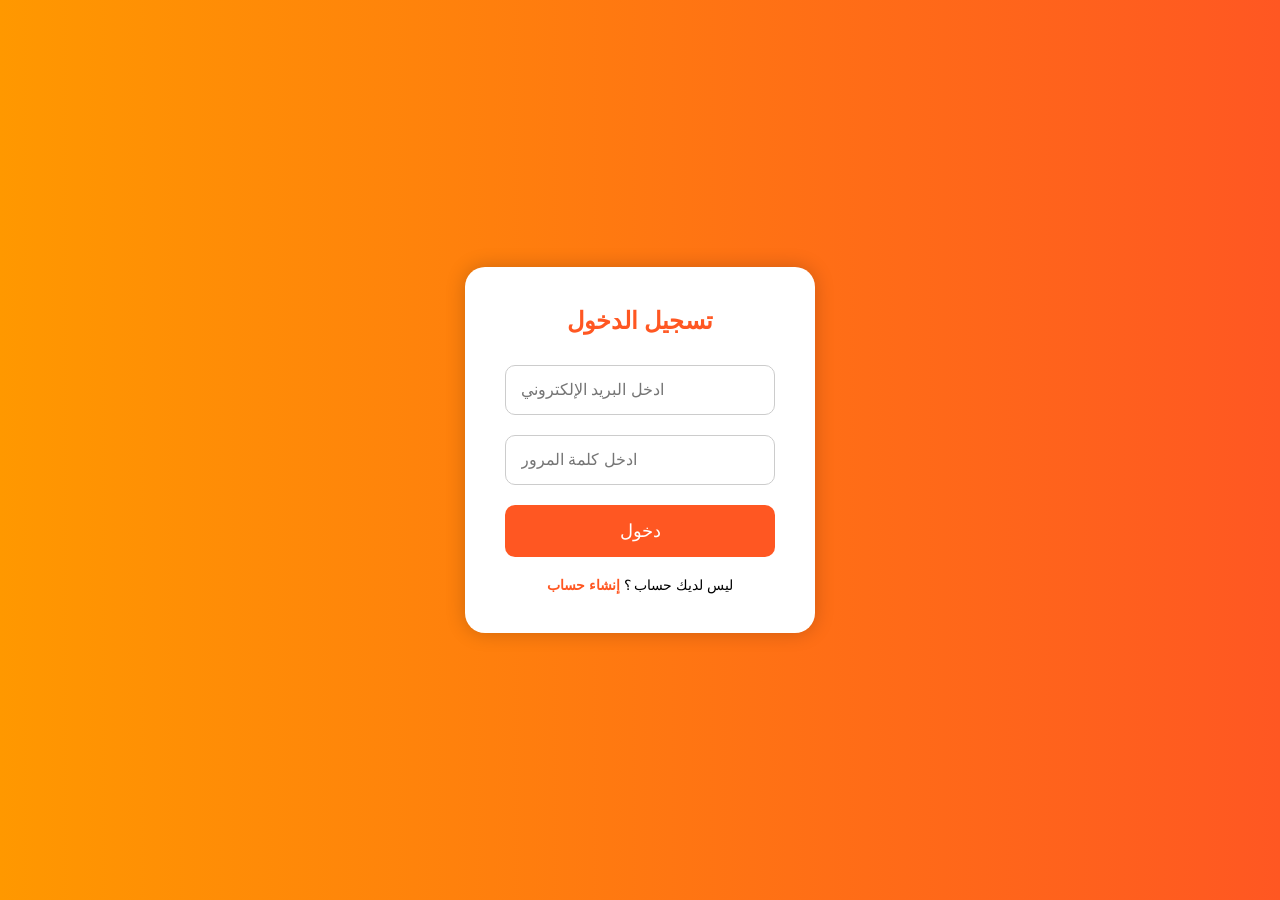
<file: index.html>
<!doctype html>
<html lang="ar">
  <head>
    <meta charset="UTF-8" />
    <meta name="viewport" content="width=device-width, initial-scale=1.0" />

    <title>Login</title>
    <link rel="stylesheet" href="login/login.css" />
  </head>

  <body>
    <div class="login-box">
      <h2>تسجيل الدخول</h2>

      <form>
        <div class="input-box">
          <input type="email" placeholder="ادخل البريد الإلكتروني" />
        </div>

        <div class="input-box">
          <input type="password" placeholder="ادخل كلمة المرور" />
        </div>
        <button type="submit">دخول</button>
      </form>

      <div class="text">
        ليس لديك حساب ؟
        <a href="/regest/index.html"> إنشاء حساب </a>
      </div>
    </div>
    <script>
      let form = document.querySelector("form");

      form.addEventListener("submit", function (e) {
        e.preventDefault();

        let email = document.querySelector('input[type="email"]').value;

        let password = document.querySelector('input[type="password"]').value;

        let savedEmail = localStorage.getItem("email");
        let savedPassword = localStorage.getItem("password");
        let role = localStorage.getItem("role");

        if (email === "" || password === "") {
          alert("من فضلك املأ جميع الحقول");
        } else if (email === savedEmail && password === savedPassword) {
          alert("تم تسجيل الدخول بنجاح ");

          // لو عميل
          if (role === "client") {
            window.location.href = "/main/index.html";
          }

          // لو صنايعي
          else if (role === "worker") {
            window.location.href = "/worker/index.html";
          }
        } else {
          alert("الإيميل أو الباسورد غير صحيح");
        }
      });
    </script>
  </body>
</html>
</file>
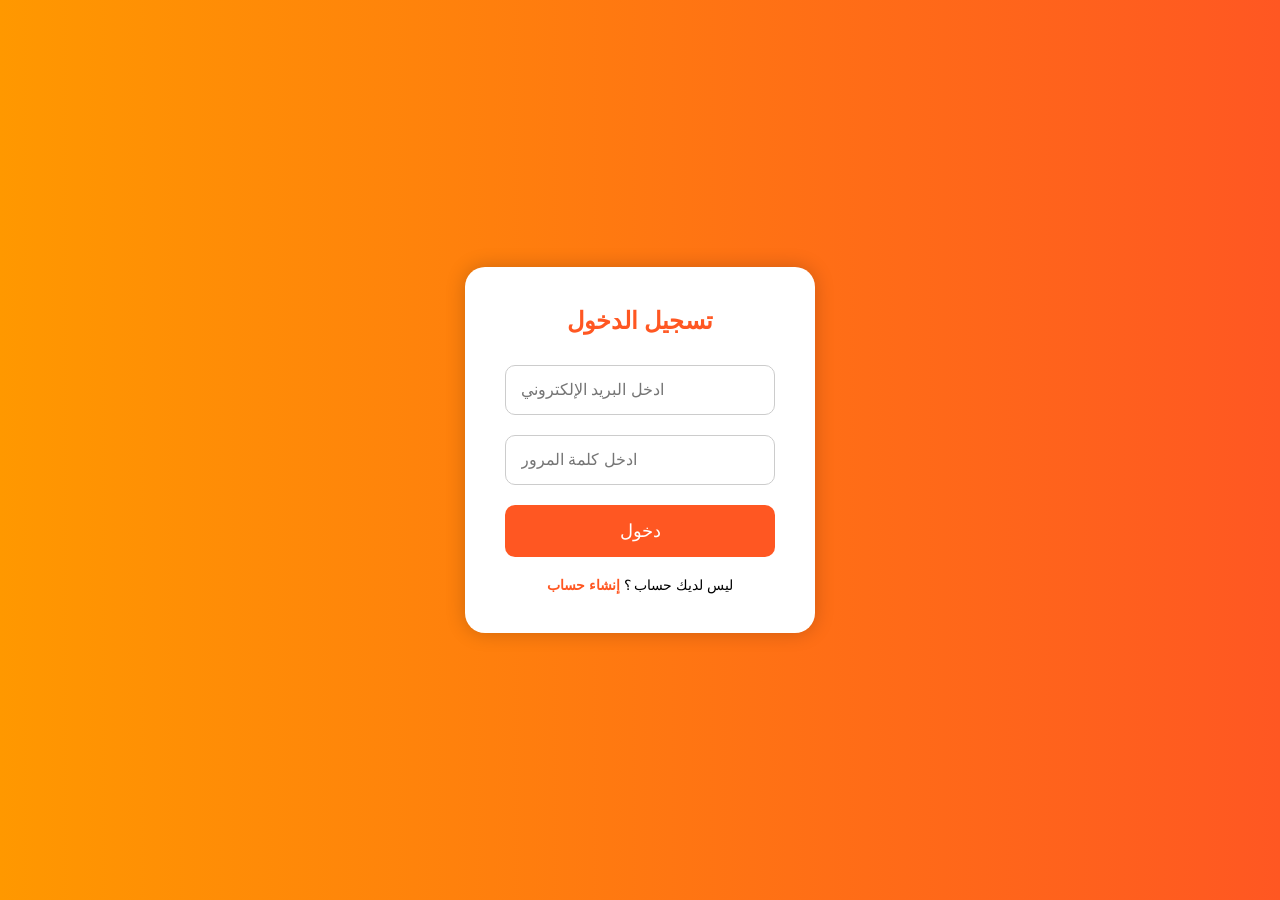
<file: login/index.html>
<!doctype html>
<html lang="ar">
  <head>
    <meta charset="UTF-8" />
    <meta name="viewport" content="width=device-width, initial-scale=1.0" />

    <title>Login</title>
    <link rel="stylesheet" href="login.css" />
  </head>

  <body>
    <div class="login-box">
      <h2>تسجيل الدخول</h2>

      <form>
        <div class="input-box">
          <input type="email" placeholder="ادخل البريد الإلكتروني" />
        </div>

        <div class="input-box">
          <input type="password" placeholder="ادخل كلمة المرور" />
        </div>
        <button type="submit">دخول</button>
      </form>

      <div class="text">
        ليس لديك حساب ؟
        <a href="/regest/index.html"> إنشاء حساب </a>
      </div>
    </div>
    <script>
      let form = document.querySelector("form");

      form.addEventListener("submit", function (e) {
        e.preventDefault();

        let email = document.querySelector('input[type="email"]').value;

        let password = document.querySelector('input[type="password"]').value;

        let savedEmail = localStorage.getItem("email");
        let savedPassword = localStorage.getItem("password");
        let role = localStorage.getItem("role");

        if (email === "" || password === "") {
          alert("من فضلك املأ جميع الحقول");
        } else if (email === savedEmail && password === savedPassword) {
          alert("تم تسجيل الدخول بنجاح ");

          // لو عميل
          if (role === "client") {
            window.location.href = "/main/index.html";
          }

          // لو صنايعي
          else if (role === "worker") {
            window.location.href = "/worker/index.html";
          }
        } else {
          alert("الإيميل أو الباسورد غير صحيح");
        }
      });
    </script>
  </body>
</html>
</file>
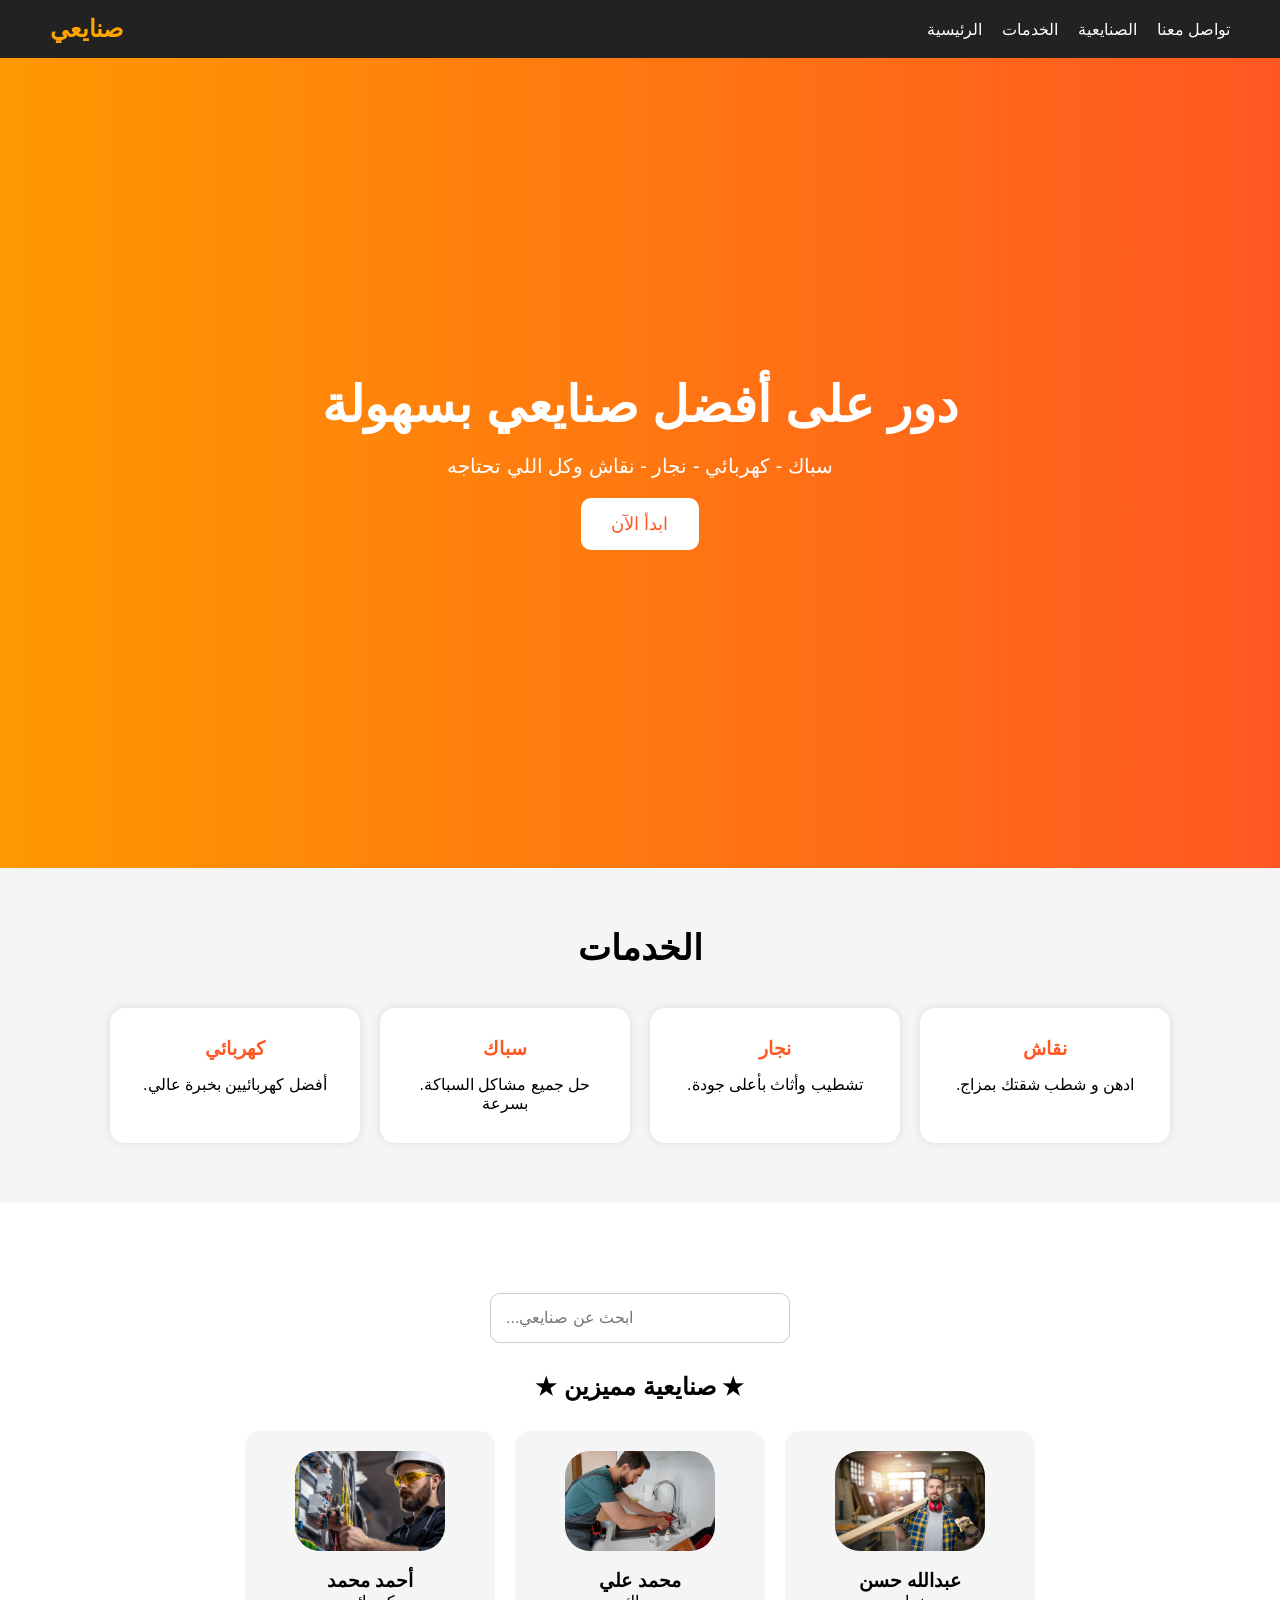
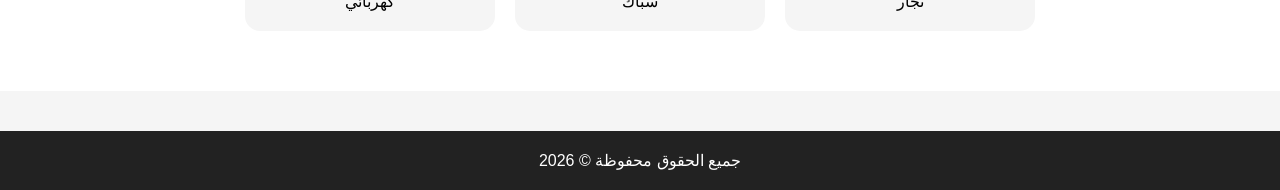
<file: main/index.html>
<!doctype html>
<html lang="ar">
  <head>
    <meta charset="UTF-8" />
    <meta name="viewport" content="width=device-width, initial-scale=1.0" />
    <title>صنايعي</title>
    <link rel="stylesheet" href="style.css" />
  </head>

  <body>
    <!-- Navbar -->

    <nav>
      <h1>صنايعي</h1>

      <ul>
        <li>الرئيسية</li>
        <li>الخدمات</li>
        <li>الصنايعية</li>
        <li>تواصل معنا</li>
      </ul>
    </nav>

    <!-- Hero -->

    <section class="hero">
      <h2>دور على أفضل صنايعي بسهولة</h2>

      <p>سباك - كهربائي - نجار - نقاش وكل اللي تحتاجه</p>

      <button>ابدأ الآن</button>
    </section>

    <!-- Services -->

    <section class="services">
      <h2>الخدمات</h2>

      <div class="cards">
        <div class="card">
          <h3>كهربائي</h3>
          <p>.أفضل كهربائيين بخبرة عالي</p>
        </div>

        <div class="card">
          <h3>سباك</h3>
          <p>.حل جميع مشاكل السباكة بسرعة</p>
        </div>

        <div class="card">
          <h3>نجار</h3>
          <p>.تشطيب وأثاث بأعلى جودة</p>
        </div>

        <div class="card">
          <h3>نقاش</h3>
          <p>.ادهن و شطب شقتك بمزاج</p>
        </div>
      </div>
    </section>

    <!-- Workers -->

    <section class="workers">
      <div class="search-box">
        <input type="text" id="search" placeholder="...ابحث عن صنايعي" />
      </div>
      <h2>&starf; صنايعية مميزين &starf;</h2>

      <div class="worker-container">
        <div class="worker">
          <img src="../images/electrician.webp" alt="" />
          <h3>أحمد محمد</h3>
          <p class="job">كهربائي</p>
        </div>

        <div class="worker">
          <img src="../images//plumber.webp" alt="" />
          <h3>محمد علي</h3>
          <p class="job">سباك</p>
        </div>

        <div class="worker">
          <img src="../images//joiner.webp" alt="" />
          <h3>عبدالله حسن</h3>
          <p class="job">نجار</p>
        </div>
      </div>
    </section>

    <!-- Footer -->

    <footer>
      <p>جميع الحقوق محفوظة © 2026</p>
    </footer>
    <script>
      let searchInput = document.getElementById("search");

      let cards = document.querySelectorAll(".worker");

      searchInput.addEventListener("keyup", function () {
        let searchValue = searchInput.value.toLowerCase();

        cards.forEach(function (card) {
          let job = card.querySelector(".job").textContent.toLowerCase();

          if (job.includes(searchValue)) {
            card.style.display = "";
          } else {
            card.style.display = "none";
          }
        });
      });
    </script>
  </body>
</html>
</file>
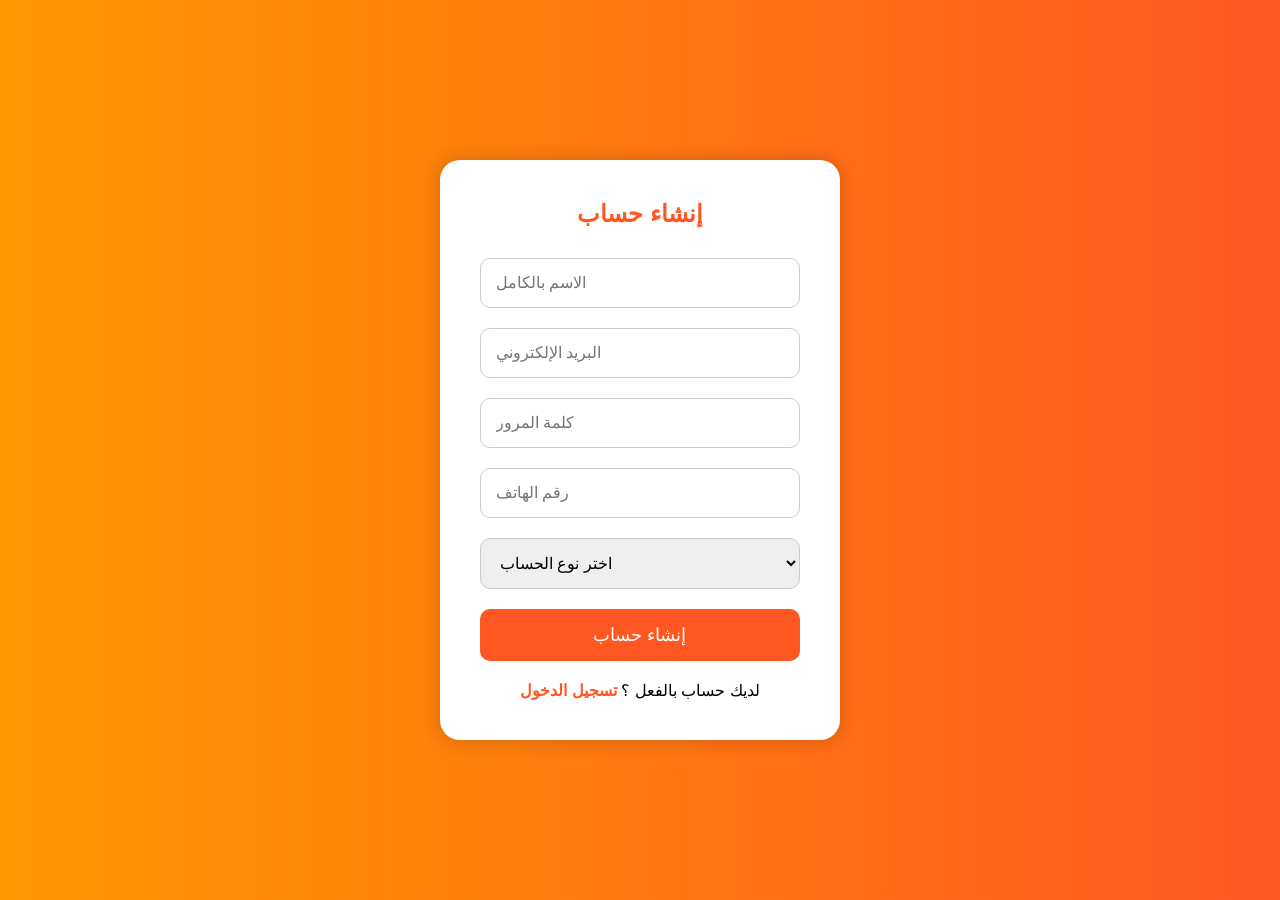
<file: regest/index.html>
<!doctype html>
<html lang="ar">
  <head>
    <meta charset="UTF-8" />
    <meta name="viewport" content="width=device-width, initial-scale=1.0" />

    <title>Register</title>
    <link rel="stylesheet" href="r.css" />
  </head>

  <body>
    <div class="register-box">
      <h2>إنشاء حساب</h2>

      <form id="registerForm">
        <div class="input-box">
          <input type="text" id="name" placeholder="الاسم بالكامل" />
        </div>

        <div class="input-box">
          <input type="email" id="email" placeholder="البريد الإلكتروني" />
        </div>

        <div class="input-box">
          <input type="password" id="password" placeholder="كلمة المرور" />
        </div>

        <div class="input-box">
          <input type="text" id="phone" placeholder="رقم الهاتف" />
        </div>

        <div class="input-box">
          <select id="role">
            <option value="">اختر نوع الحساب</option>

            <option value="client">عميل</option>

            <option value="worker">صنايعي</option>
          </select>
        </div>

        <button type="submit">إنشاء حساب</button>
      </form>

      <div class="text">
        لديك حساب بالفعل ؟
        <a href="/login/index.html"> تسجيل الدخول </a>
      </div>
    </div>

    <script>
      let form = document.getElementById("registerForm");

      form.addEventListener("submit", function (e) {
        e.preventDefault();

        let name = document.getElementById("name").value;
        let email = document.getElementById("email").value;
        let password = document.getElementById("password").value;
        let phone = document.getElementById("phone").value;
        let role = document.getElementById("role").value;

        if (
          name === "" ||
          email === "" ||
          password === "" ||
          phone === "" ||
          role === ""
        ) {
          alert("من فضلك املأ جميع الحقول");
        } else {
          localStorage.setItem("name", name);
          localStorage.setItem("email", email);
          localStorage.setItem("password", password);
          localStorage.setItem("phone", phone);
          localStorage.setItem("role", role);

          alert("تم إنشاء الحساب بنجاح ");

          window.location.href = "../index.html";
        }
      });
    </script>
  </body>
</html>
</file>
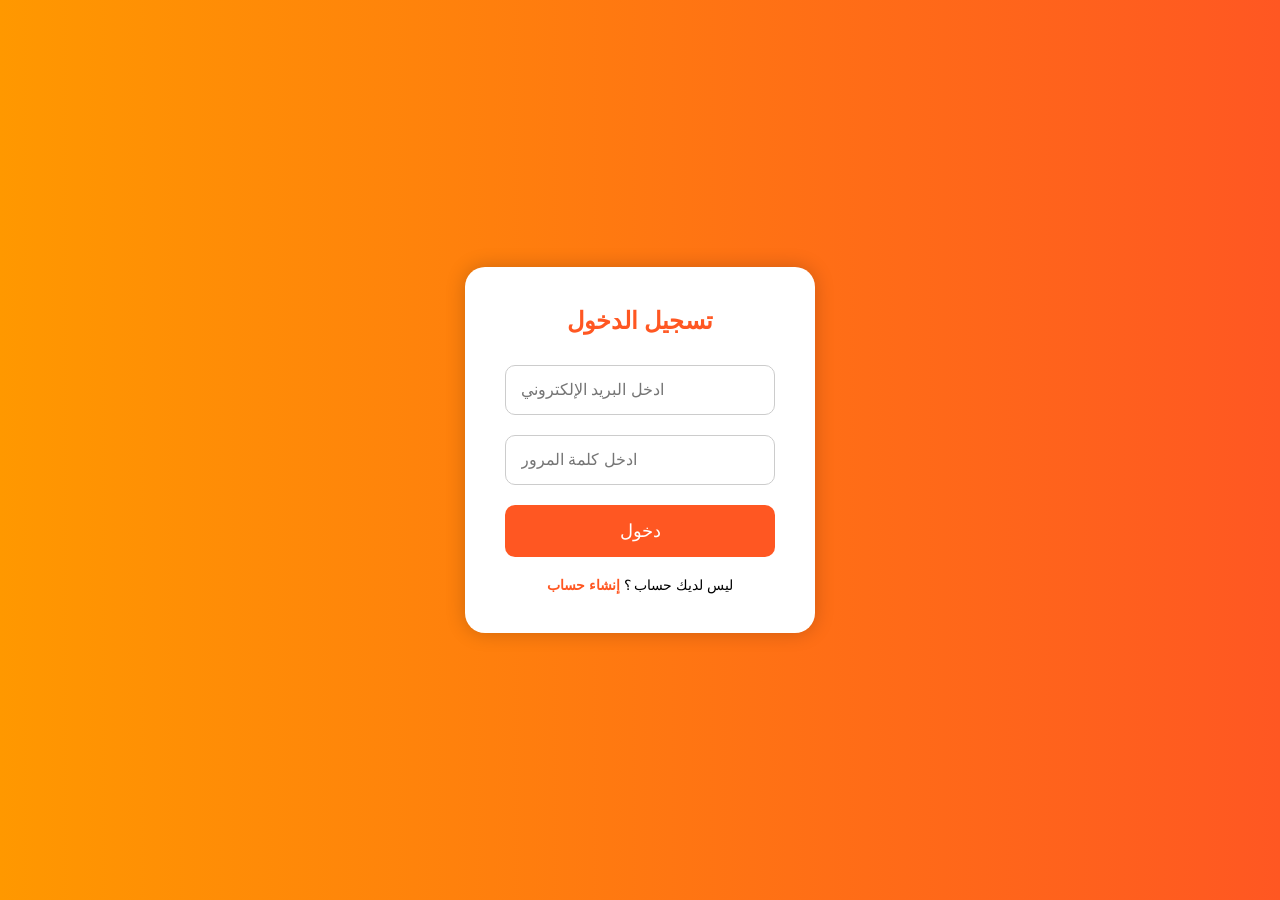
<file: worker/index.html>
<!doctype html>
<html lang="ar">
  <head>
    <meta charset="UTF-8" />
    <meta name="viewport" content="width=device-width, initial-scale=1.0" />

    <title>لوحة الصنايعي</title>
    <link rel="stylesheet" href="w.css" />
  </head>

  <body>
    <!-- Navbar -->

    <nav>
      <h2>صنايعي</h2>

      <button onclick="logout()">تسجيل خروج</button>
    </nav>

    <!-- Header -->

    <section class="header">
      <h1>مرحباً بك يا صنايعي </h1>

      <p>يمكنك إدارة خدماتك وطلباتك من هنا</p>
    </section>

    <!-- Dashboard -->

    <section class="dashboard">
      <div class="card">
        <h3>إضافة خدمة</h3>

        <p>أضف خدمة جديدة للعملاء</p>

        <button>إضافة</button>
      </div>

      <div class="card">
        <h3>تعديل البروفايل</h3>

        <p>قم بتعديل بياناتك الشخصية</p>

        <button>تعديل</button>
      </div>

      <div class="card">
        <h3>الطلبات</h3>

        <p>شاهد طلبات العملاء</p>

        <button>عرض</button>
      </div>

      <div class="card">
        <h3>التقييمات</h3>

        <p>راجع تقييمات العملاء</p>

        <button>مشاهدة</button>
      </div>
    </section>

    <script>
      let role = localStorage.getItem("role");

      if (role !== "worker") {
        alert("غير مسموح لك بالدخول");

        window.location.href = "../index.html";
      }

      function logout() {
        sessionStorage.clear();

        window.location.href = "../index.html";
      }
    </script>
  </body>
</html>
</file>
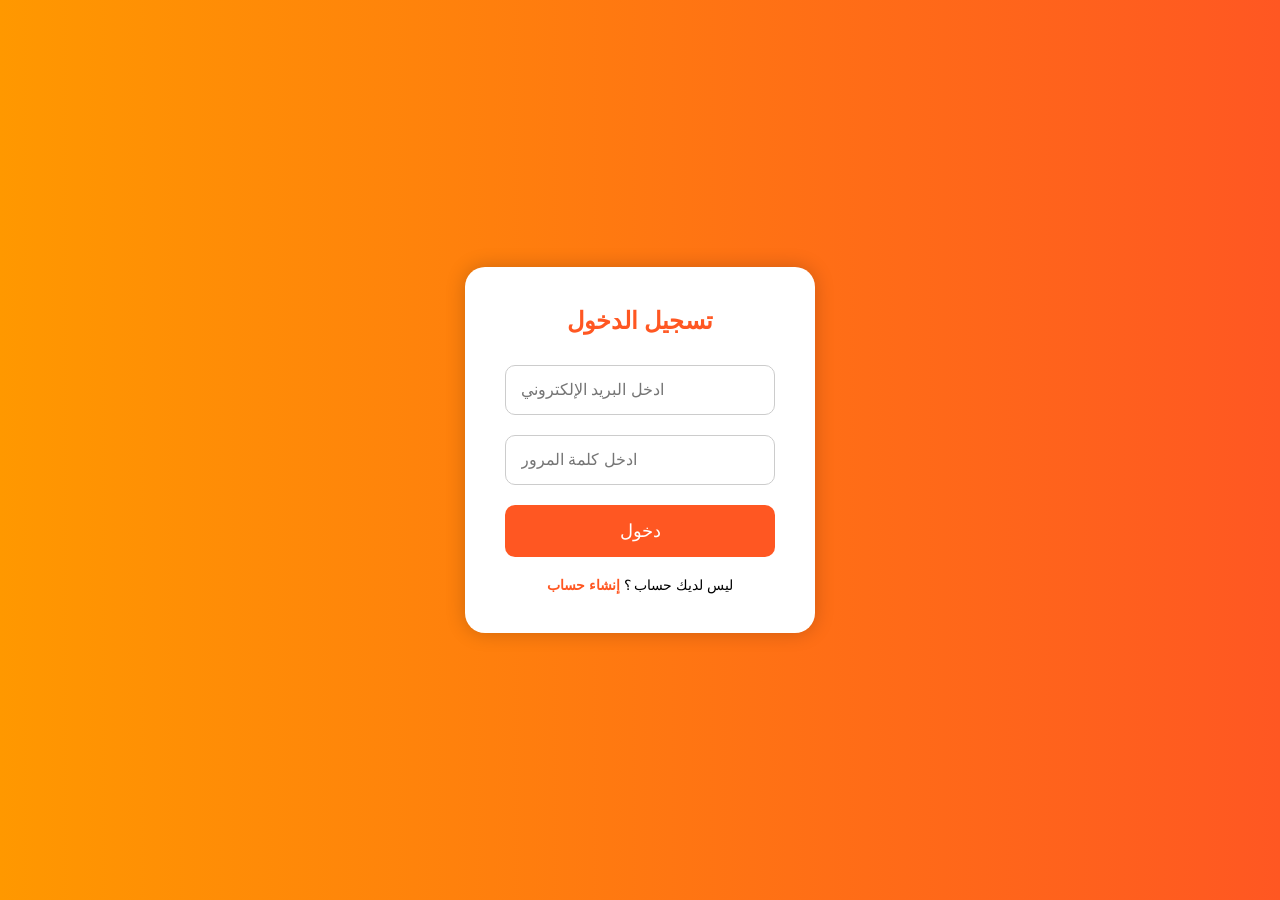
<file: login/login.html>
<!doctype html>
<html lang="ar">
  <head>
    <meta charset="UTF-8" />
    <meta name="viewport" content="width=device-width, initial-scale=1.0" />

    <title>Login</title>
    <link rel="stylesheet" href="login.css" />
  </head>

  <body>
    <div class="login-box">
      <h2>تسجيل الدخول</h2>

      <form>
        <div class="input-box">
          <input type="email" placeholder="ادخل البريد الإلكتروني" />
        </div>

        <div class="input-box">
          <input type="password" placeholder="ادخل كلمة المرور" />
        </div>
        <button type="submit">دخول</button>
      </form>

      <div class="text">
        ليس لديك حساب ؟
        <a href="/regest/r.html"> إنشاء حساب </a>
      </div>
    </div>
    <script>
      let form = document.querySelector("form");

      form.addEventListener("submit", function (e) {
        e.preventDefault();

        let email = document.querySelector('input[type="email"]').value;

        let password = document.querySelector('input[type="password"]').value;

        let savedEmail = localStorage.getItem("email");
        let savedPassword = localStorage.getItem("password");
        let role = localStorage.getItem("role");

        if (email === "" || password === "") {
          alert("من فضلك املأ جميع الحقول");
        } else if (email === savedEmail && password === savedPassword) {
          alert("تم تسجيل الدخول بنجاح ");

          // لو عميل
          if (role === "client") {
            window.location.href = "/main/index.html";
          }

          // لو صنايعي
          else if (role === "worker") {
            window.location.href = "/worker/w.html";
          }
        } else {
          alert("الإيميل أو الباسورد غير صحيح");
        }
      });
    </script>
  </body>
</html>
</file>
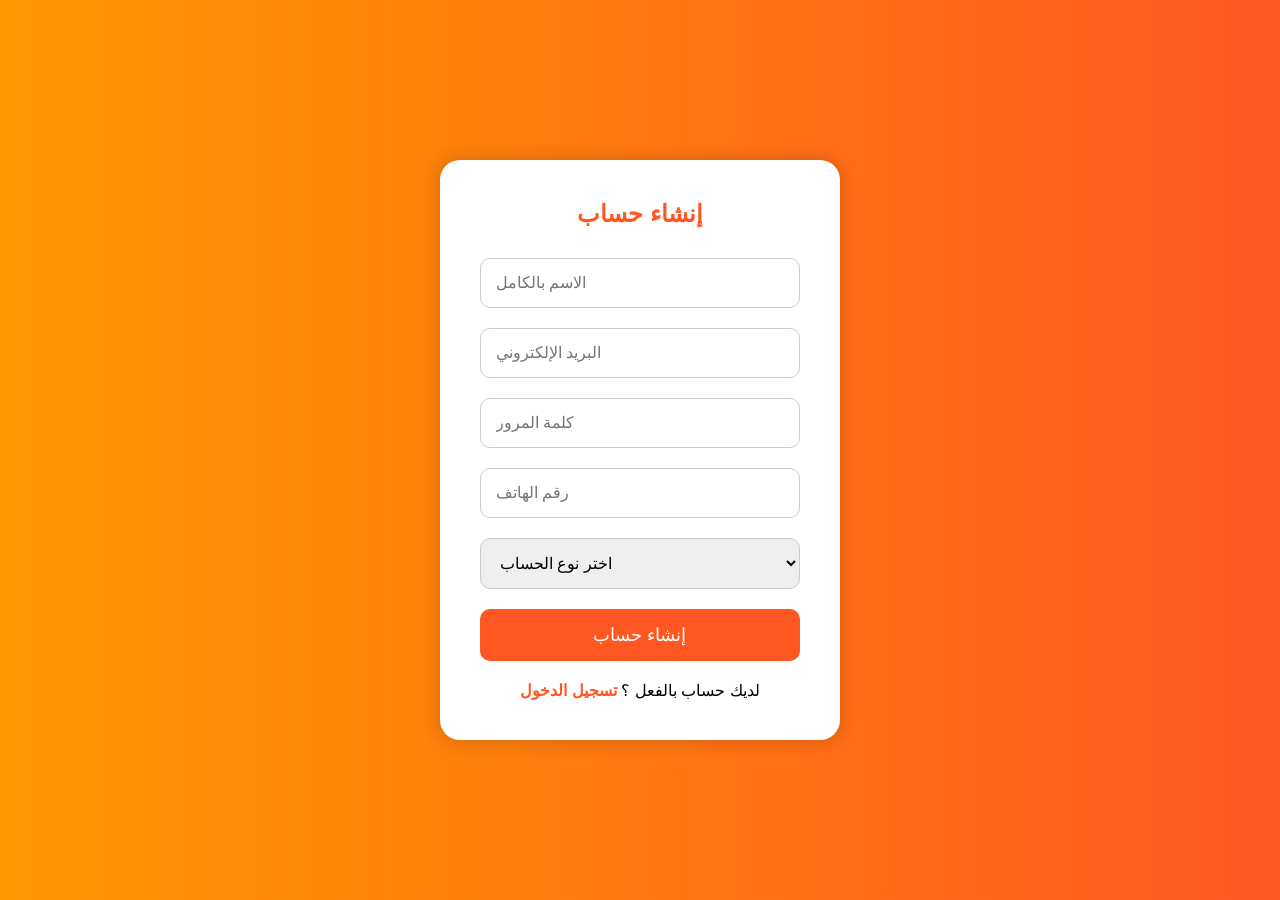
<file: regest/inedx.html>
<!doctype html>
<html lang="ar">
  <head>
    <meta charset="UTF-8" />
    <meta name="viewport" content="width=device-width, initial-scale=1.0" />

    <title>Register</title>
    <link rel="stylesheet" href="r.css" />
  </head>

  <body>
    <div class="register-box">
      <h2>إنشاء حساب</h2>

      <form id="registerForm">
        <div class="input-box">
          <input type="text" id="name" placeholder="الاسم بالكامل" />
        </div>

        <div class="input-box">
          <input type="email" id="email" placeholder="البريد الإلكتروني" />
        </div>

        <div class="input-box">
          <input type="password" id="password" placeholder="كلمة المرور" />
        </div>

        <div class="input-box">
          <input type="text" id="phone" placeholder="رقم الهاتف" />
        </div>

        <div class="input-box">
          <select id="role">
            <option value="">اختر نوع الحساب</option>

            <option value="client">عميل</option>

            <option value="worker">صنايعي</option>
          </select>
        </div>

        <button type="submit">إنشاء حساب</button>
      </form>

      <div class="text">
        لديك حساب بالفعل ؟
        <a href="/login/login.html"> تسجيل الدخول </a>
      </div>
    </div>

    <script>
      let form = document.getElementById("registerForm");

      form.addEventListener("submit", function (e) {
        e.preventDefault();

        let name = document.getElementById("name").value;
        let email = document.getElementById("email").value;
        let password = document.getElementById("password").value;
        let phone = document.getElementById("phone").value;
        let role = document.getElementById("role").value;

        if (
          name === "" ||
          email === "" ||
          password === "" ||
          phone === "" ||
          role === ""
        ) {
          alert("من فضلك املأ جميع الحقول");
        } else {
          localStorage.setItem("name", name);
          localStorage.setItem("email", email);
          localStorage.setItem("password", password);
          localStorage.setItem("phone", phone);
          localStorage.setItem("role", role);

          alert("تم إنشاء الحساب بنجاح ");

          window.location.href = "/login/login.html";
        }
      });
    </script>
  </body>
</html>
</file>
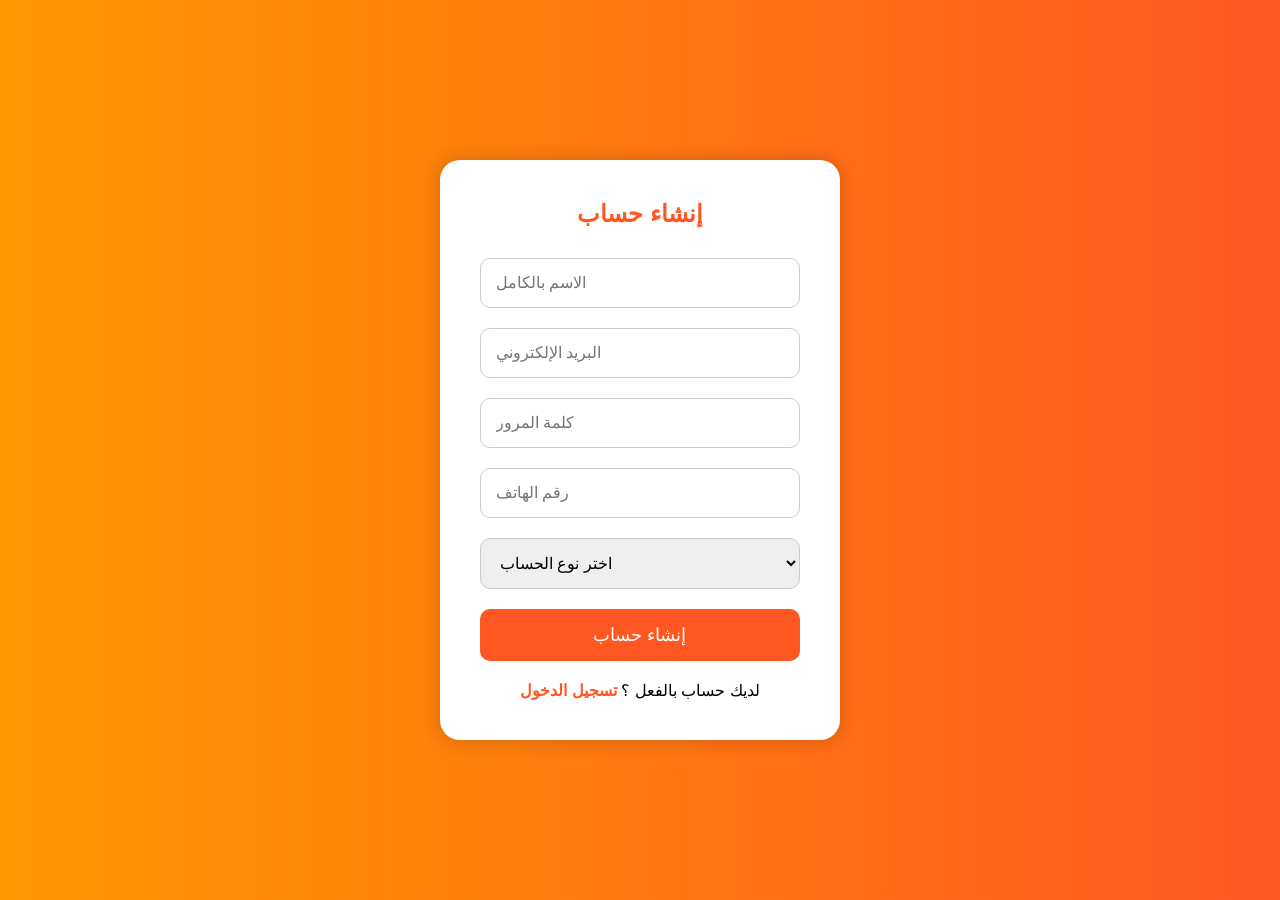
<file: regest/r.html>
<!doctype html>
<html lang="ar">
  <head>
    <meta charset="UTF-8" />
    <meta name="viewport" content="width=device-width, initial-scale=1.0" />

    <title>Register</title>
    <link rel="stylesheet" href="r.css" />
  </head>

  <body>
    <div class="register-box">
      <h2>إنشاء حساب</h2>

      <form id="registerForm">
        <div class="input-box">
          <input type="text" id="name" placeholder="الاسم بالكامل" />
        </div>

        <div class="input-box">
          <input type="email" id="email" placeholder="البريد الإلكتروني" />
        </div>

        <div class="input-box">
          <input type="password" id="password" placeholder="كلمة المرور" />
        </div>

        <div class="input-box">
          <input type="text" id="phone" placeholder="رقم الهاتف" />
        </div>

        <div class="input-box">
          <select id="role">
            <option value="">اختر نوع الحساب</option>

            <option value="client">عميل</option>

            <option value="worker">صنايعي</option>
          </select>
        </div>

        <button type="submit">إنشاء حساب</button>
      </form>

      <div class="text">
        لديك حساب بالفعل ؟
        <a href="/main/index.html"> تسجيل الدخول </a>
      </div>
    </div>

    <script>
      let form = document.getElementById("registerForm");

      form.addEventListener("submit", function (e) {
        e.preventDefault();

        let name = document.getElementById("name").value;
        let email = document.getElementById("email").value;
        let password = document.getElementById("password").value;
        let phone = document.getElementById("phone").value;
        let role = document.getElementById("role").value;

        if (
          name === "" ||
          email === "" ||
          password === "" ||
          phone === "" ||
          role === ""
        ) {
          alert("من فضلك املأ جميع الحقول");
        } else {
          localStorage.setItem("name", name);
          localStorage.setItem("email", email);
          localStorage.setItem("password", password);
          localStorage.setItem("phone", phone);
          localStorage.setItem("role", role);

          alert("تم إنشاء الحساب بنجاح ");

          window.location.href = "/main/index.html";
        }
      });
    </script>
  </body>
</html>
</file>
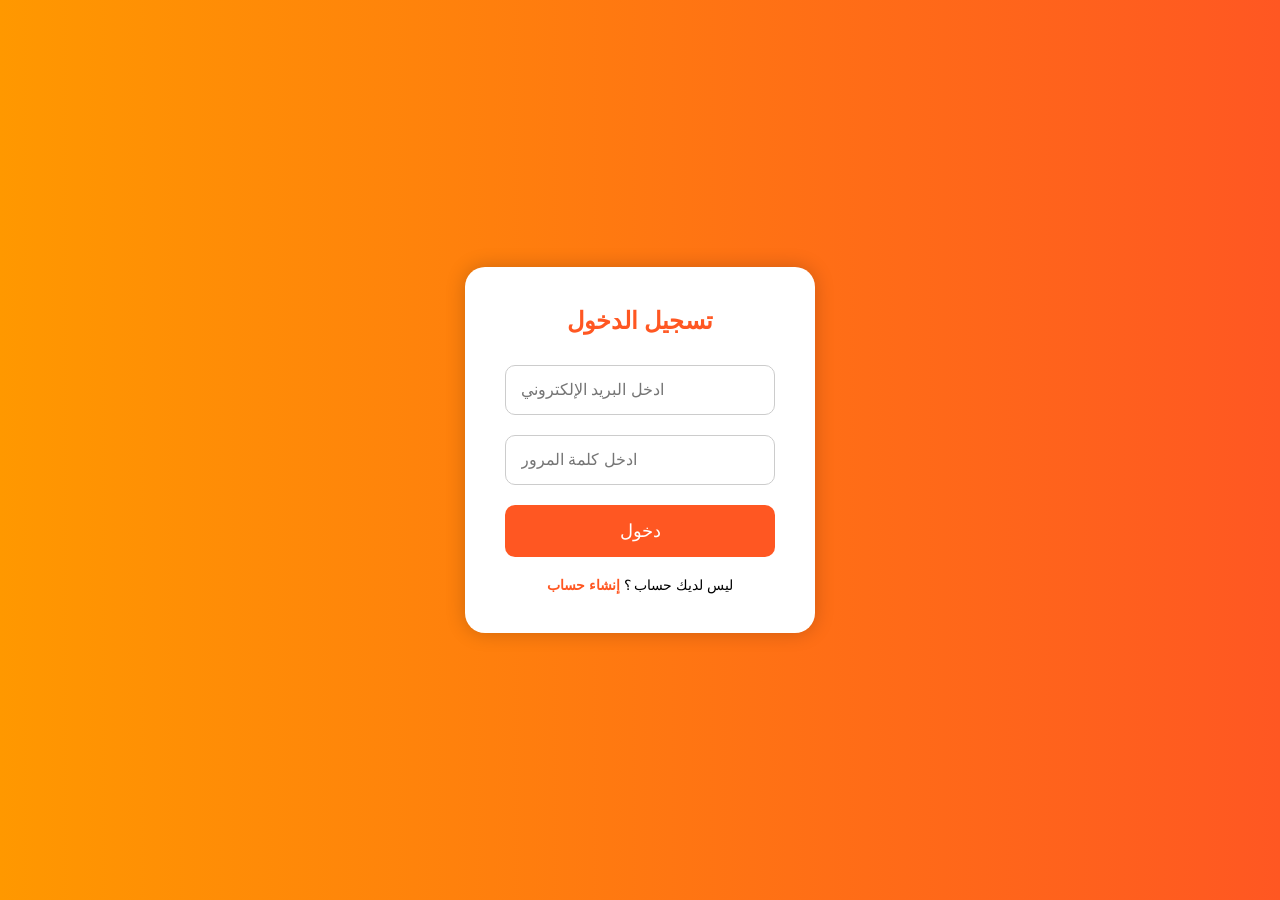
<file: worker/w.html>
<!doctype html>
<html lang="ar">
  <head>
    <meta charset="UTF-8" />
    <meta name="viewport" content="width=device-width, initial-scale=1.0" />

    <title>لوحة الصنايعي</title>
    <link rel="stylesheet" href="w.css" />
  </head>

  <body>
    <!-- Navbar -->

    <nav>
      <h2>صنايعي</h2>

      <button onclick="logout()">تسجيل خروج</button>
    </nav>

    <!-- Header -->

    <section class="header">
      <h1>مرحباً بك يا صنايعي </h1>

      <p>يمكنك إدارة خدماتك وطلباتك من هنا</p>
    </section>

    <!-- Dashboard -->

    <section class="dashboard">
      <div class="card">
        <h3>إضافة خدمة</h3>

        <p>أضف خدمة جديدة للعملاء</p>

        <button>إضافة</button>
      </div>

      <div class="card">
        <h3>تعديل البروفايل</h3>

        <p>قم بتعديل بياناتك الشخصية</p>

        <button>تعديل</button>
      </div>

      <div class="card">
        <h3>الطلبات</h3>

        <p>شاهد طلبات العملاء</p>

        <button>عرض</button>
      </div>

      <div class="card">
        <h3>التقييمات</h3>

        <p>راجع تقييمات العملاء</p>

        <button>مشاهدة</button>
      </div>
    </section>

    <script>
      let role = localStorage.getItem("role");

      if (role !== "worker") {
        alert("غير مسموح لك بالدخول");

        window.location.href = "../index.html";
      }

      function logout() {
        sessionStorage.clear();

        window.location.href = "/main/index.html";
      }
    </script>
  </body>
</html>
</file>
<file: login/login.css>
*{
      margin:0;
      padding:0;
      box-sizing:border-box;
      font-family:Arial;
    }

    body{
      height:100vh;
      display:flex;
      justify-content:center;
      align-items:center;
      background:linear-gradient(to right,#ff9800,#ff5722);
    }

    .login-box{
      background:white;
      width:350px;
      padding:40px;
      border-radius:20px;
      box-shadow:0 0 20px rgba(0,0,0,0.2);
      text-align:center;
    }

    .login-box h2{
      margin-bottom:30px;
      color:#ff5722;
    }

    .input-box{
      margin-bottom:20px;
    }

    .input-box input{
      width:100%;
      padding:15px;
      border:1px solid #ccc;
      border-radius:10px;
      font-size:16px;
      outline:none;
    }

    .input-box input:focus{
      border-color:#ff5722;
    }

    button{
      width:100%;
      padding:15px;
      border:none;
      background:#ff5722;
      color:white;
      font-size:18px;
      border-radius:10px;
      cursor:pointer;
      transition:0.3s;
    }

    button:hover{
      background:#222;
    }

    button a{
    text-decoration: none;
    color: white;
    }

    .text{
      margin-top:20px;
      font-size:14px;
    }

    .text a{
      color:#ff5722;
      text-decoration:none;
      font-weight:bold;
    }
</file>
<file: main/style.css>
*{
      margin:0;
      padding:0;
      box-sizing:border-box;
      font-family:Arial;
    }

    body{
      background:#f5f5f5;
      scroll-behavior: smooth;
    }

    /* Navbar */

    nav{
      background:#222;
      color:white;
      display:flex;
      justify-content:space-between;
      align-items:center;
      padding:15px 50px;
    }

    nav h1{
      color:orange;
      margin-right: 25px;
    }

    nav ul{
      display:flex;
      list-style:none;
      gap:20px;
    }

    nav ul li{
      cursor:pointer;
    }

    /* Hero */

    .hero{
      height:90vh;
      display:flex;
      justify-content:center;
      align-items:center;
      flex-direction:column;
      text-align:center;
      background:linear-gradient(to right,#ff9800,#ff5722);
      color:white;
      padding:20px;
    }

    .hero h2{
      font-size:50px;
      margin-bottom:20px;
    }

    .hero p{
      font-size:20px;
      margin-bottom:20px;
    }

    .hero button{
      padding:15px 30px;
      border:none;
      background:white;
      color:#ff5722;
      font-size:18px;
      border-radius:10px;
      cursor:pointer;
      transition:0.3s;
    }

    .hero button:hover{
      background:#222;
      color:white;
    }
    /* Services */

    .services{
      padding:60px 20px;
      text-align:center;
    }

    .services h2{
      margin-bottom:40px;
      font-size:35px;
    }

    .cards{
      display:flex;
      justify-content:center;
      gap:20px;
      flex-wrap:wrap;
    }

    .card{
      background:white;
      width:250px;
      padding:30px;
      border-radius:15px;
      box-shadow:0 0 10px rgba(0,0,0,0.1);
      transition:0.3s;
    }

    .card:hover{
      transform:translateY(-10px);
    }

    .card h3{
      margin-bottom:15px;
      color:#ff5722;
    }

    /* Workers */
    .search-box{
      text-align:center;
      margin:30px;
    }

    .search-box input{
      width:300px;
      padding:15px;
      border-radius:10px;
      border:1px solid #ccc;
      font-size:16px;
      outline:none;
    }
    .workers{
      padding:60px 20px;
      background:white;
      text-align:center;
    }
    
    .worker-container{
      display:flex;
      justify-content:center;
      gap:20px;
      flex-wrap:wrap;
      margin-top:30px;
    }

    .worker{
      width:250px;
      background:#f5f5f5;
      padding:20px;
      border-radius:15px;
    }

    .worker img{
      width:150px;
      height:100px;
      border-radius:25px;
      margin-bottom:15px;
      -webkit-border-radius:25px;
      -moz-border-radius:25px;
      -ms-border-radius:25px;
      -o-border-radius:25px;
}

    /* Footer */

    footer{
      background:#222;
      color:white;
      text-align:center;
      padding:20px;
      margin-top:40px;
    }
</file>
<file: regest/r.css>
*{
      margin:0;
      padding:0;
      box-sizing:border-box;
      font-family:Arial;
    }

    body{
      height:100vh;
      display:flex;
      justify-content:center;
      align-items:center;
      background:linear-gradient(to right,#ff9800,#ff5722);
    }

    .register-box{
      width:400px;
      background:white;
      padding:40px;
      border-radius:20px;
      box-shadow:0 0 20px rgba(0,0,0,0.2);
    }

    .register-box h2{
      text-align:center;
      margin-bottom:30px;
      color:#ff5722;
    }

    .input-box{
      margin-bottom:20px;
    }

    .input-box input,
    .input-box select{
      width:100%;
      padding:15px;
      border:1px solid #ccc;
      border-radius:10px;
      outline:none;
      font-size:16px;
    }

    .input-box input:focus,
    .input-box select:focus{
      border-color:#ff5722;
    }

    button{
      width:100%;
      padding:15px;
      border:none;
      background:#ff5722;
      color:white;
      font-size:18px;
      border-radius:10px;
      cursor:pointer;
      transition:0.3s;
    }

    button:hover{
      background:#222;
    }

    .text{
      margin-top:20px;
      text-align:center;
    }

    .text a{
      color:#ff5722;
      text-decoration:none;
      font-weight:bold;
    }
</file>
<file: worker/w.css>
*{
      margin:0;
      padding:0;
      box-sizing:border-box;
      font-family:Arial;
    }

    body{
      background:#f5f5f5;
    }

    /* Navbar */

    nav{
      background:#222;
      color:white;
      padding:15px 40px;
      display:flex;
      justify-content:space-between;
      align-items:center;
    }

    nav h2{
      color:#ff9800;
    }

    nav button{
      padding:10px 20px;
      border:none;
      border-radius:8px;
      background:#ff5722;
      color:white;
      cursor:pointer;
      font-size:15px;
    }

    nav button:hover{
      background:red;
    }

    /* Header */

    .header{
      text-align:center;
      padding:40px 20px;
    }

    .header h1{
      color:#333;
      margin-bottom:10px;
    }

    .header p{
      color:gray;
      font-size:18px;
    }

    /* Dashboard */

    .dashboard{
      width:90%;
      margin:auto;
      display:grid;
      grid-template-columns:repeat(auto-fit,minmax(250px,1fr));
      gap:20px;
      padding-bottom:40px;
    }

    .card{
      background:white;
      padding:30px;
      border-radius:15px;
      box-shadow:0 0 10px rgba(0,0,0,0.1);
      text-align:center;
      transition:0.3s;
    }

    .card:hover{
      transform:translateY(-8px);
    }

    .card h3{
      margin-bottom:15px;
      color:#ff5722;
    }

    .card p{
      margin-bottom:20px;
      color:gray;
    }

    .card button{
      padding:12px 20px;
      border:none;
      border-radius:10px;
      background:#ff5722;
      color:white;
      cursor:pointer;
      font-size:15px;
    }

    .card button:hover{
      background:#222;
    }
</file>
